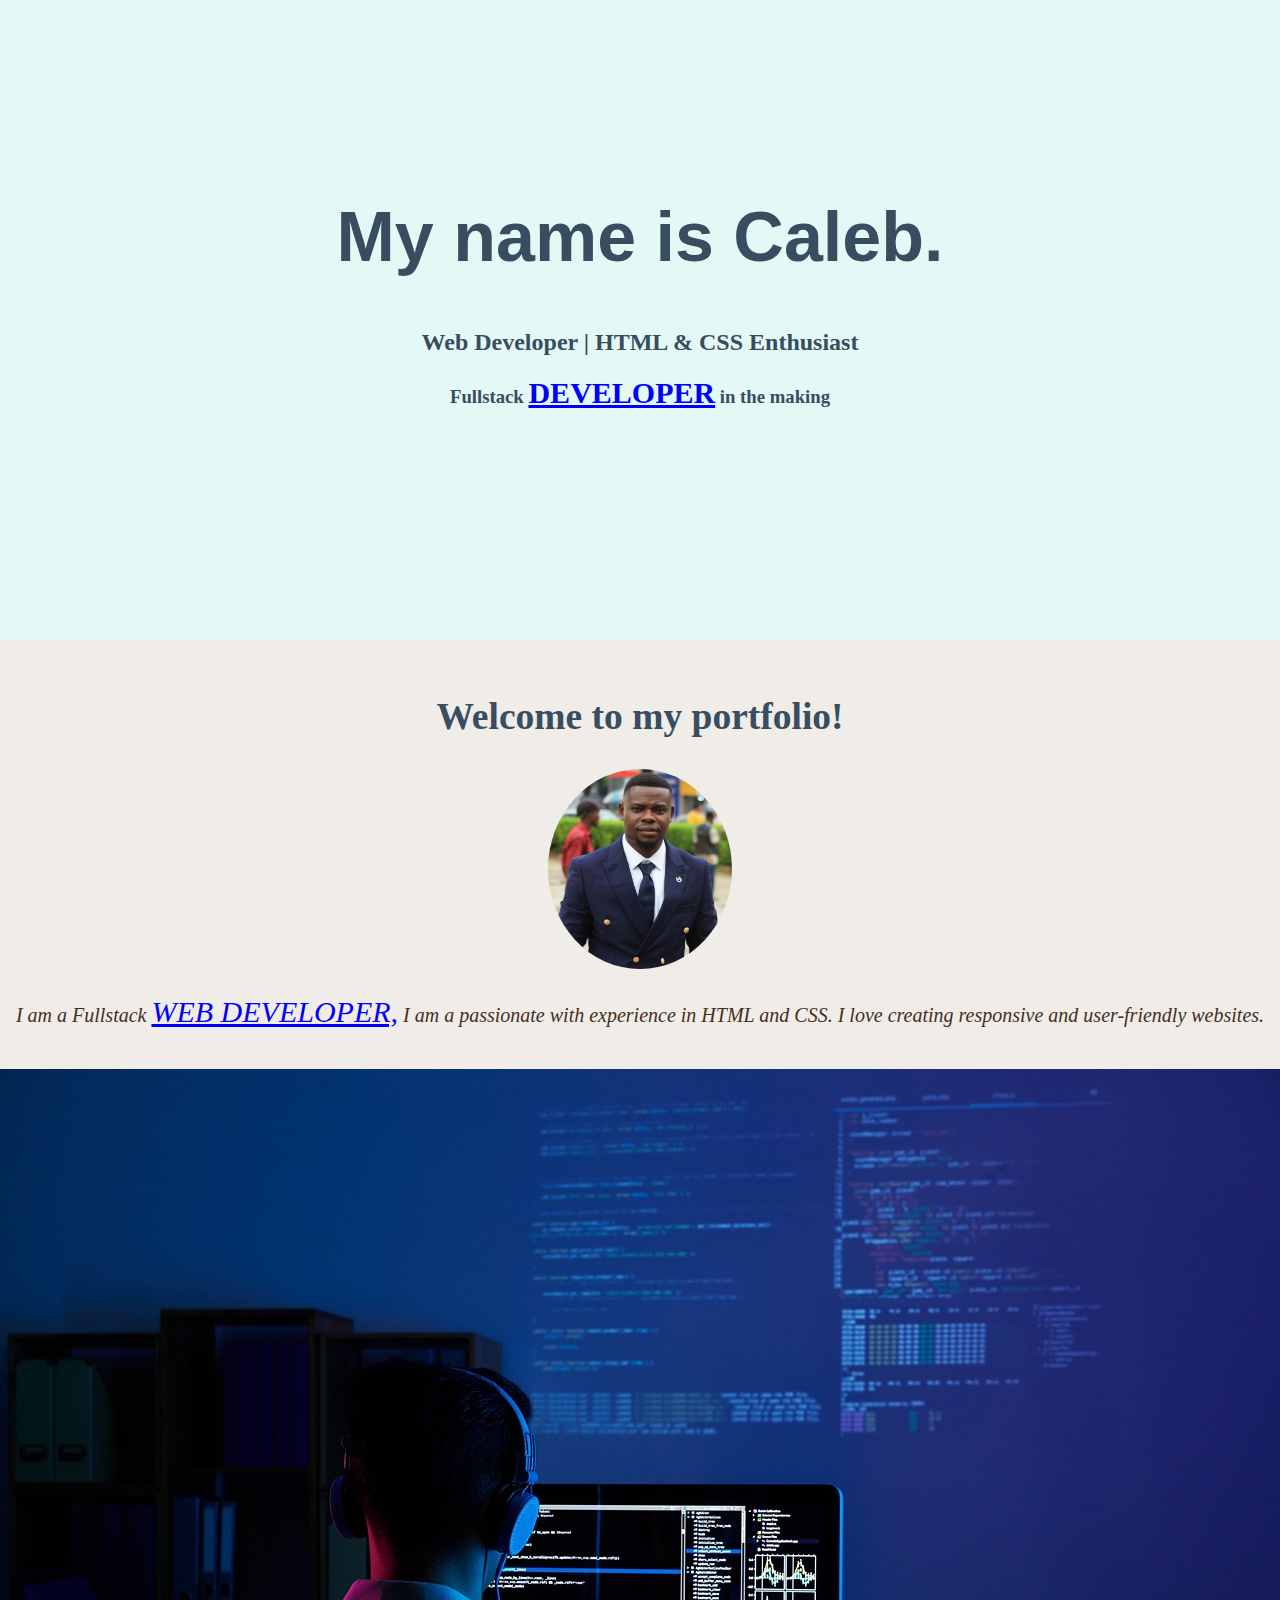
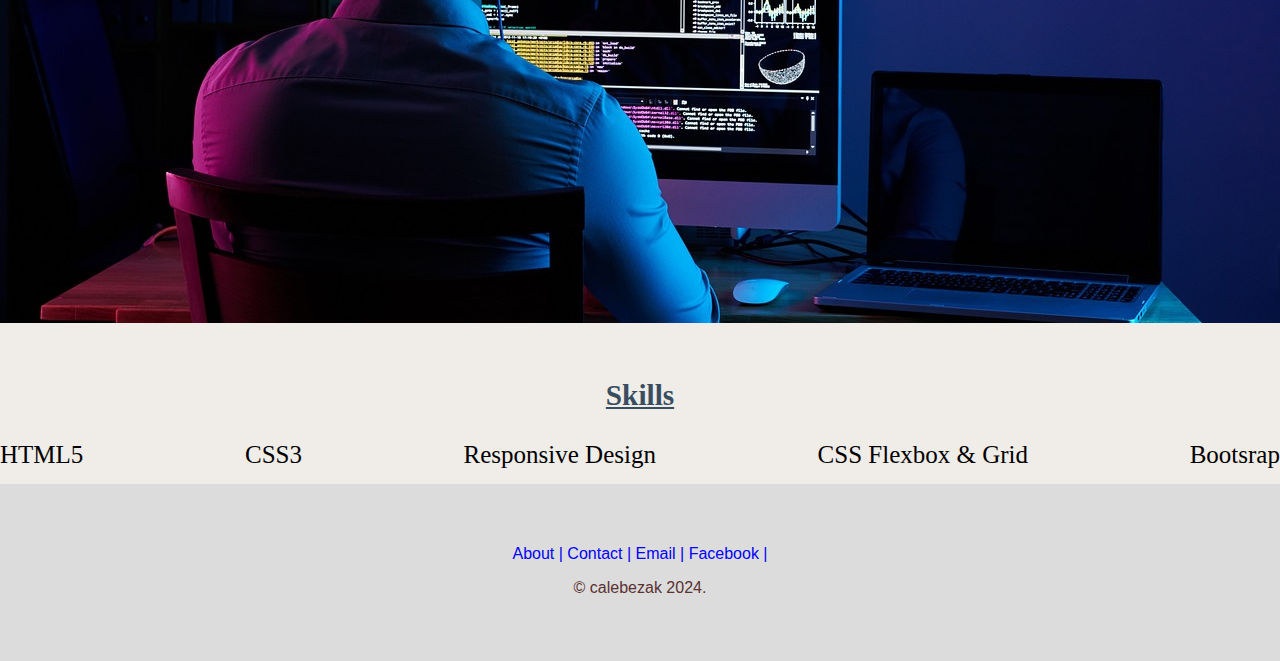
<file: index.html>
<!DOCTYPE html>
<html lang="en">
<head>
    <meta charset="UTF-8">
    <meta name="viewport" content="width=device-width, initial-scale=1.0">
    <title>Caleb Ezak</title>
    <link rel="stylesheet" href="./style.css">
</head>
<body>
    <div class="top-container">
    <div class="title-text">
      <h1 class="name">My name is Caleb.</h1>
      <h2>Web Developer | HTML & CSS Enthusiast</h2>
      <h3>Fullstack <span>Developer</span> in the making</h3>
    </div>
  </div>

  <div class="middle-container">
    <div class="welcome-port"><h2>Welcome to my portfolio!</h2>
        <div class="img">
            <img class="skill-img" src="./images/capstone.jpg" alt=" my picture" height="200" width="200">
        </div>
        <div class="intro">
            <p>I am a Fullstack <span>Web Developer,</span> I am a passionate with experience in HTML and CSS. I love creating responsive and user-friendly websites.</p>
        </div>
        <div class="skills-list">
            <img src="./images/dev-img.jpg" alt="coding picture">
            <h3 class="skills">Skills</h3>
              <div class="skill-items">
                <ul>
                  <li>HTML5</li>
                  <li>CSS3</li>
                  <li>Responsive Design</li>
                  <li>CSS Flexbox & Grid</li>
                  <li>Bootsrap</li>
                </ul>
              </div>
        </ul>
        </div>
    </div>
  </div>

  <div class="bottom-container">
  <div class="contact">
    <div class="about">
        <a href="about.html">About |</a>
        <a href="contact.html">Contact |</a>
        <a class="footer-link" href="calebezak@gmail.com">Email |</a>
        <a class="footer-link" href="https://web.facebook.com/caleb.ezak">Facebook |</a>
      <p class="copyright">© calebezak 2024.</p>
      </div>
    </div>
  </div>
   
</body>
</html>

</body>
</html>
</file>
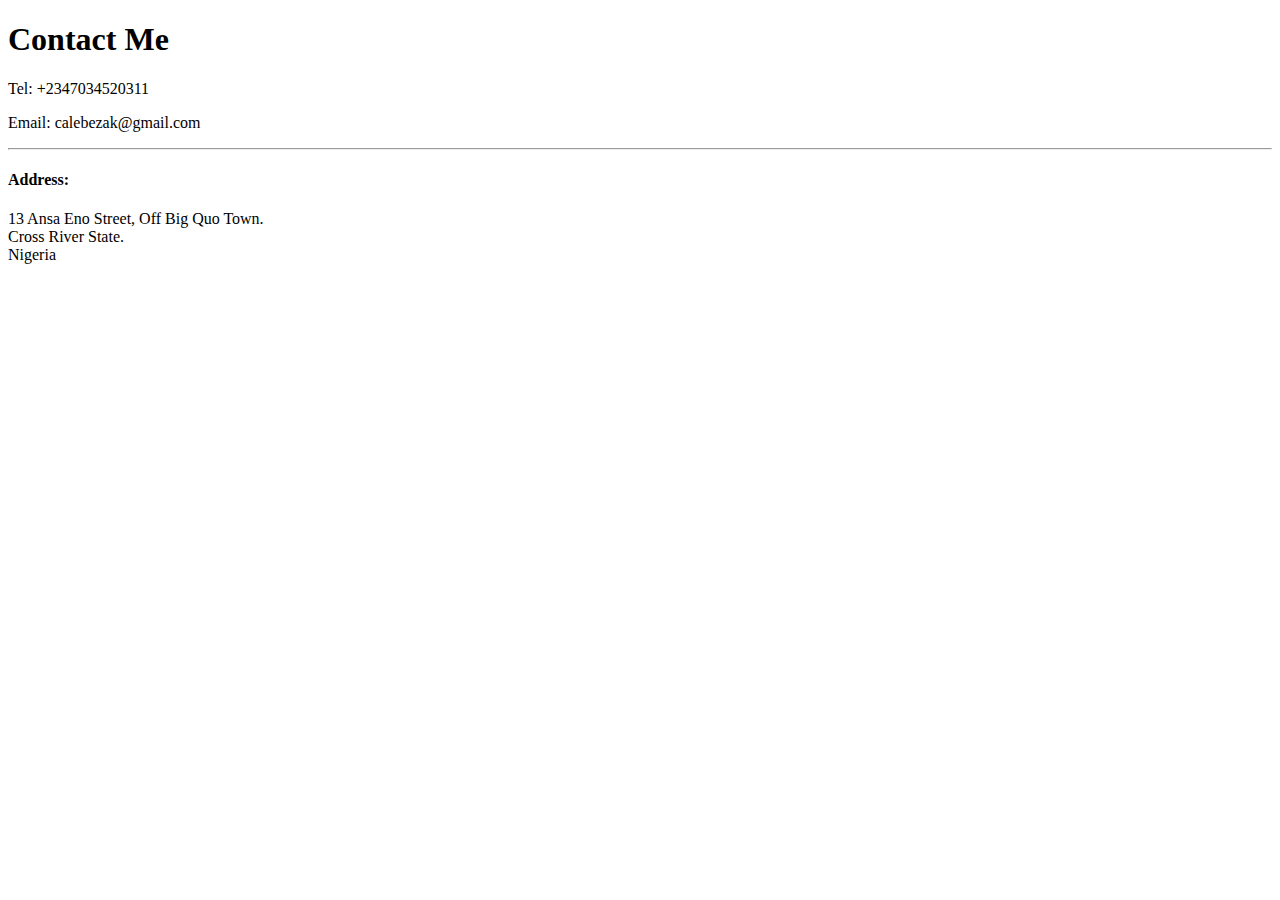
<file: contact.html>
<!DOCTYPE html>
<html lang="en">
<head>
    <meta charset="UTF-8">
    <meta name="viewport" content="width=device-width, initial-scale=1.0">
    <title>Contact</title>
</head>
<body>
  <h1>Contact Me</h1>
<p>Tel: +2347034520311</p>
<p>Email: calebezak@gmail.com</p>
<hr>
<h4><p>Address:</p></h4>
<p>
  13 Ansa Eno Street, Off Big Quo Town.<br />
  Cross River State.<br />
  Nigeria<br />
</p>  
</body>
</html>
</file>
<file: style.css>
body{
    margin: 0;
    padding: 0;
    font-family: 'Segoe UI', Tahoma, Geneva, Verdana, sans-serif;
    text-align: center;
}

.top-container{
    padding-top: 100px;
    height: 540px;
    margin-top: 0;
    background-color:#e4f9f5;
}

.name{
    color: rgb(56, 77, 95);
   font-family: 'Trebuchet MS', 'Lucida Sans Unicode', 'Lucida Grande', 'Lucida Sans', Arial, sans-serif;
    font-size: 70px;
    padding-top: 50px;
    padding-bottom: 5px;
}

span{
    color: blue;
    font-size: 30px;
    text-decoration: underline;
    text-transform: uppercase;
}

h2, h3{
    font-family: cursive;
    color: rgb(56, 77, 95);
} 

.skill-img{
    max-width:fit-content;
    border-radius: 50%;
}

img{
    width: 100%;
    position: relative;
}

.middle-container{
    padding-top: 24px;
    background-color: rgb(240, 236, 231);
}

.welcome-port{
    padding-bottom: 15px;
    font-size: 25px;
}

.intro{
    padding-bottom: 20px;
    color: rgb(68, 47, 29);
    font-style: italic;
    font-family: serif;
    font-size: 20px;
}

.skills{
    padding-top: 20px;
    text-decoration: underline;
}

ul{
    display: flex;
    gap: 10px;
    /* background-color: rgb(223, 207, 207); */
    flex-wrap: wrap;
    justify-content:space-between;
    list-style: none;
    margin-bottom: 0;
    padding: 0;
    font-family: cursive;
}

.bottom-container{
    padding-top: 27px;
    background-color: gainsboro;
    height: 150px;
}

.about{
    padding-top: 34px;
    
}

a{
    text-decoration: none;
    color: blue;
}

.copyright{
    color: rgb(90, 49, 49);
}

@media(min-width: 690px) and (max-width: 1200px){
body {
  height: 100px;
  /* width: 100px;   */
}
}
</file>
